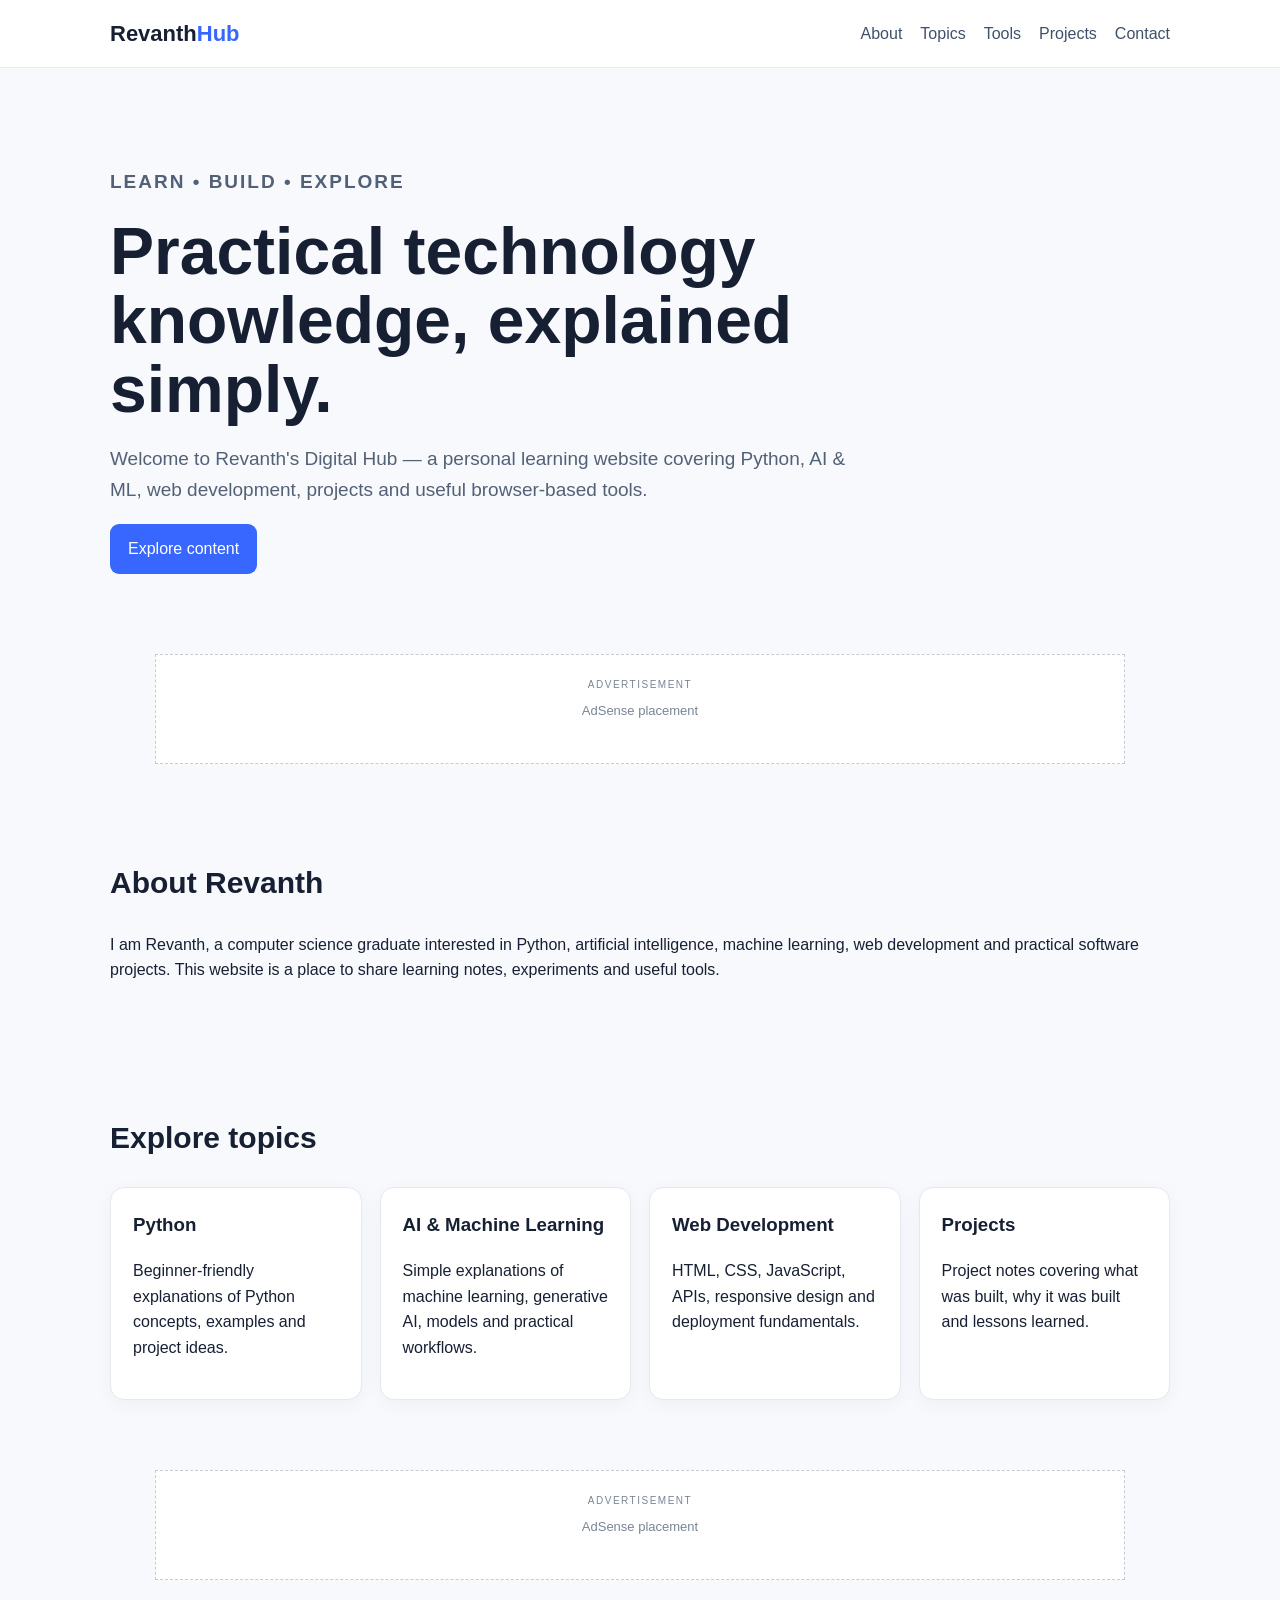
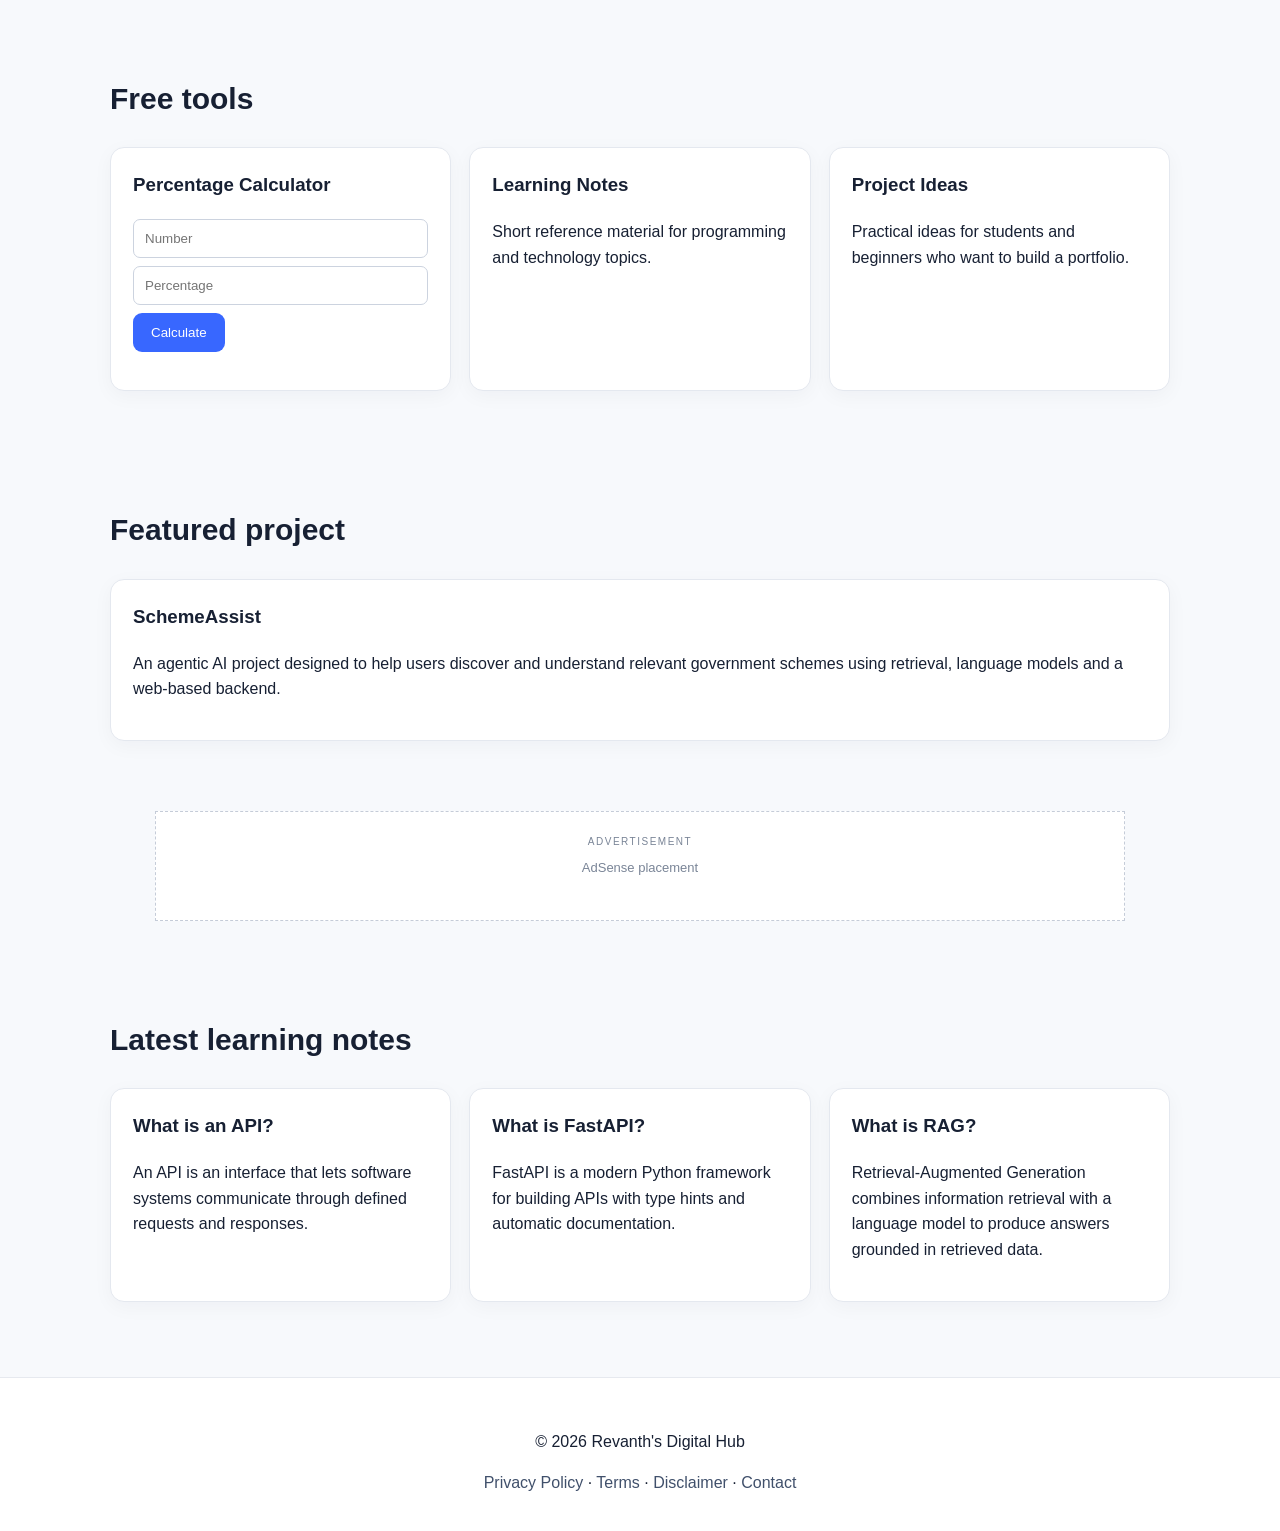
<file: index.html>
<!doctype html>
<html lang="en">
<head>
  <meta charset="utf-8">
  <meta name="viewport" content="width=device-width,initial-scale=1">
  <meta name="description" content="Revanth's Digital Hub — practical articles, programming notes, AI, web development and free tools.">
  <title>Revanth's Digital Hub</title>

  <!-- GOOGLE ADSENSE: After approval, paste your AdSense Auto ads code here.
  Example structure only; DO NOT use this placeholder as real AdSense code.
  -->

  <link rel="stylesheet" href="style.css">
  <script async src="https://pagead2.googlesyndication.com/pagead/js/adsbygoogle.js?client=ca-pub-7710300726330865"
     crossorigin="anonymous"></script>
</head>
<body>
<header>
  <nav class="nav">
    <a class="brand" href="index.html">Revanth<span>Hub</span></a>
    <div class="links">
      <a href="#about">About</a><a href="#topics">Topics</a><a href="#tools">Tools</a>
      <a href="#projects">Projects</a><a href="contact.html">Contact</a>
    </div>
  </nav>
</header>

<main>
  <section class="hero">
    <div>
      <p class="eyebrow">LEARN • BUILD • EXPLORE</p>
      <h1>Practical technology knowledge, explained simply.</h1>
      <p>Welcome to Revanth's Digital Hub — a personal learning website covering Python, AI & ML, web development, projects and useful browser-based tools.</p>
      <a class="button" href="#topics">Explore content</a>
    </div>
  </section>

  <div class="ad-placeholder"><span>ADVERTISEMENT</span><div>AdSense placement</div></div>

  <section id="about" class="section">
    <h2>About Revanth</h2>
    <p>I am Revanth, a computer science graduate interested in Python, artificial intelligence, machine learning, web development and practical software projects. This website is a place to share learning notes, experiments and useful tools.</p>
  </section>

  <section id="topics" class="section">
    <h2>Explore topics</h2>
    <div class="grid">
      <article class="card"><h3>Python</h3><p>Beginner-friendly explanations of Python concepts, examples and project ideas.</p></article>
      <article class="card"><h3>AI & Machine Learning</h3><p>Simple explanations of machine learning, generative AI, models and practical workflows.</p></article>
      <article class="card"><h3>Web Development</h3><p>HTML, CSS, JavaScript, APIs, responsive design and deployment fundamentals.</p></article>
      <article class="card"><h3>Projects</h3><p>Project notes covering what was built, why it was built and lessons learned.</p></article>
    </div>
  </section>

  <div class="ad-placeholder"><span>ADVERTISEMENT</span><div>AdSense placement</div></div>

  <section id="tools" class="section">
    <h2>Free tools</h2>
    <div class="grid">
      <article class="card tool"><h3>Percentage Calculator</h3><input id="num" type="number" placeholder="Number"><input id="pct" type="number" placeholder="Percentage"><button onclick="calc()">Calculate</button><p id="result"></p></article>
      <article class="card"><h3>Learning Notes</h3><p>Short reference material for programming and technology topics.</p></article>
      <article class="card"><h3>Project Ideas</h3><p>Practical ideas for students and beginners who want to build a portfolio.</p></article>
    </div>
  </section>

  <section id="projects" class="section">
    <h2>Featured project</h2>
    <article class="feature">
      <h3>SchemeAssist</h3>
      <p>An agentic AI project designed to help users discover and understand relevant government schemes using retrieval, language models and a web-based backend.</p>
    </article>
  </section>

  <div class="ad-placeholder"><span>ADVERTISEMENT</span><div>AdSense placement</div></div>

  <section class="section">
    <h2>Latest learning notes</h2>
    <div class="grid">
      <article class="card"><h3>What is an API?</h3><p>An API is an interface that lets software systems communicate through defined requests and responses.</p></article>
      <article class="card"><h3>What is FastAPI?</h3><p>FastAPI is a modern Python framework for building APIs with type hints and automatic documentation.</p></article>
      <article class="card"><h3>What is RAG?</h3><p>Retrieval-Augmented Generation combines information retrieval with a language model to produce answers grounded in retrieved data.</p></article>
    </div>
  </section>
</main>

<footer>
  <p>© 2026 Revanth's Digital Hub</p>
  <div><a href="privacy.html">Privacy Policy</a> · <a href="terms.html">Terms</a> · <a href="disclaimer.html">Disclaimer</a> · <a href="contact.html">Contact</a></div>
</footer>
<script src="script.js"></script>
</body>
</html>
</file>
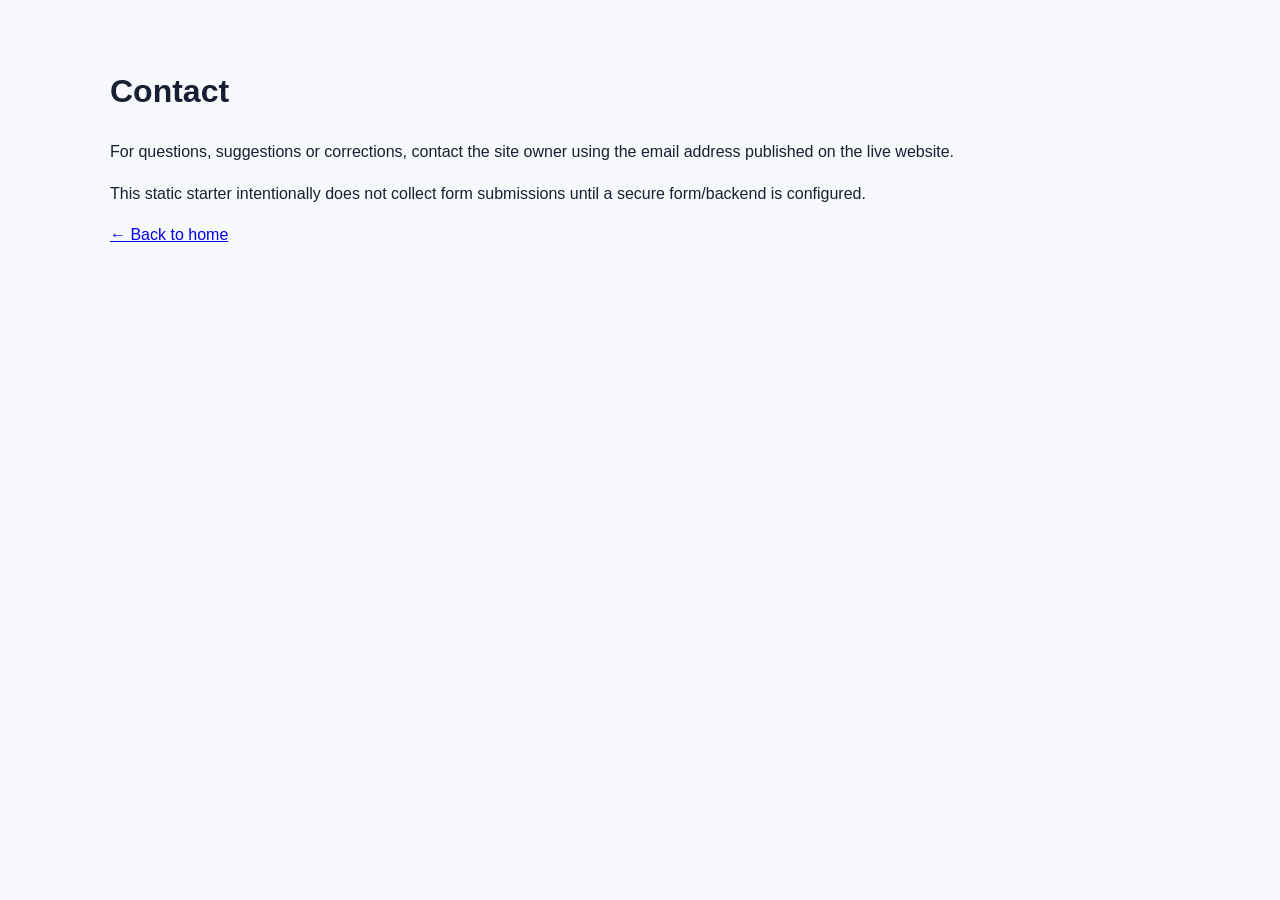
<file: contact.html>
<!doctype html><html><head><meta charset="utf-8"><meta name="viewport" content="width=device-width,initial-scale=1"><title>Contact — Revanth's Digital Hub</title><link rel="stylesheet" href="style.css"></head><body><main class="section"><h1>Contact</h1><p>For questions, suggestions or corrections, contact the site owner using the email address published on the live website.</p><p>This static starter intentionally does not collect form submissions until a secure form/backend is configured.</p><p><a href="index.html">← Back to home</a></p></main></body></html>
</file>
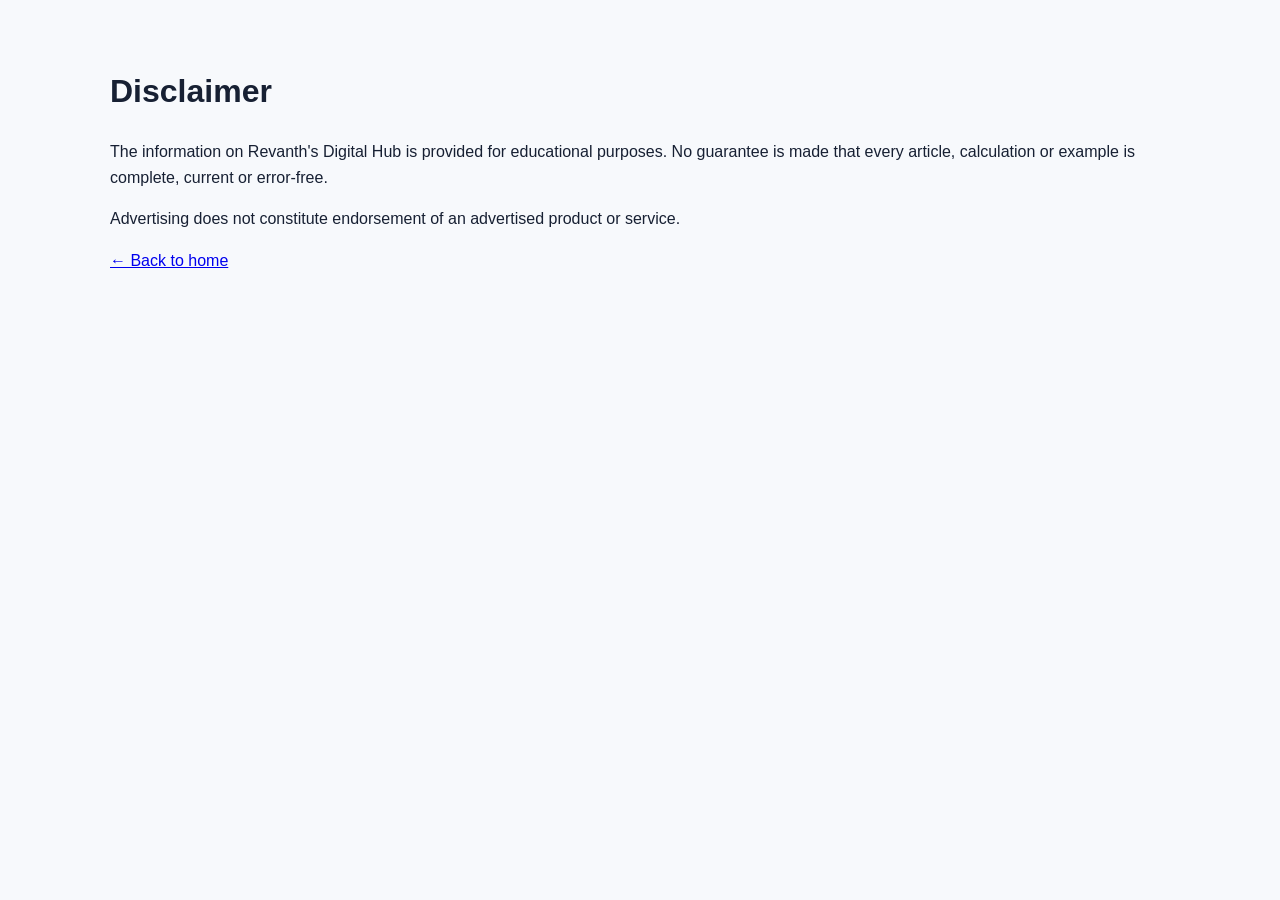
<file: disclaimer.html>
<!doctype html><html><head><meta charset="utf-8"><meta name="viewport" content="width=device-width,initial-scale=1"><title>Disclaimer — Revanth's Digital Hub</title><link rel="stylesheet" href="style.css"></head><body><main class="section"><h1>Disclaimer</h1><p>The information on Revanth's Digital Hub is provided for educational purposes. No guarantee is made that every article, calculation or example is complete, current or error-free.</p><p>Advertising does not constitute endorsement of an advertised product or service.</p><p><a href="index.html">← Back to home</a></p></main></body></html>
</file>
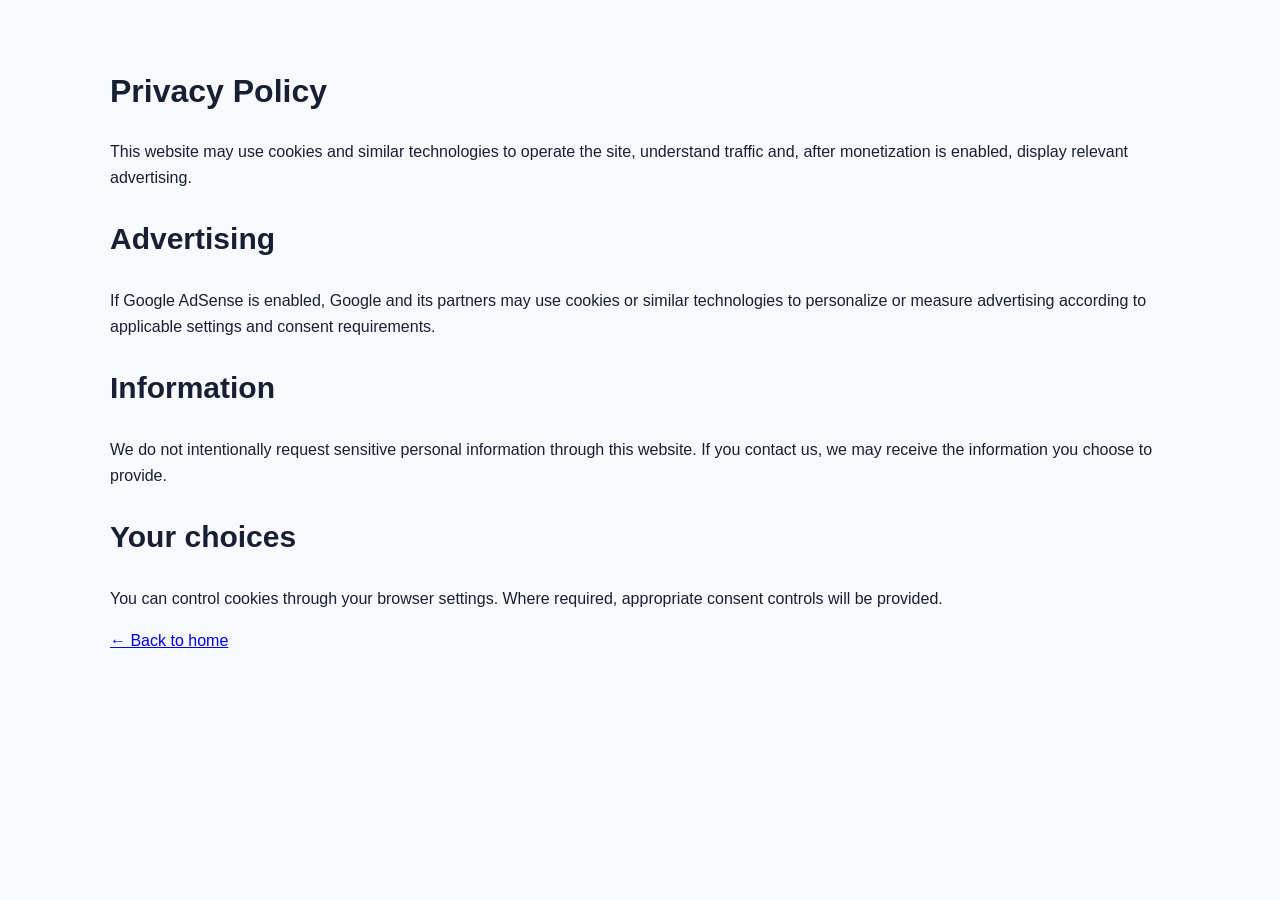
<file: privacy.html>
<!doctype html><html><head><meta charset="utf-8"><meta name="viewport" content="width=device-width,initial-scale=1"><title>Privacy Policy — Revanth's Digital Hub</title><link rel="stylesheet" href="style.css"></head><body><main class="section"><h1>Privacy Policy</h1><p>This website may use cookies and similar technologies to operate the site, understand traffic and, after monetization is enabled, display relevant advertising.</p><h2>Advertising</h2><p>If Google AdSense is enabled, Google and its partners may use cookies or similar technologies to personalize or measure advertising according to applicable settings and consent requirements.</p><h2>Information</h2><p>We do not intentionally request sensitive personal information through this website. If you contact us, we may receive the information you choose to provide.</p><h2>Your choices</h2><p>You can control cookies through your browser settings. Where required, appropriate consent controls will be provided.</p><p><a href="index.html">← Back to home</a></p></main></body></html>
</file>
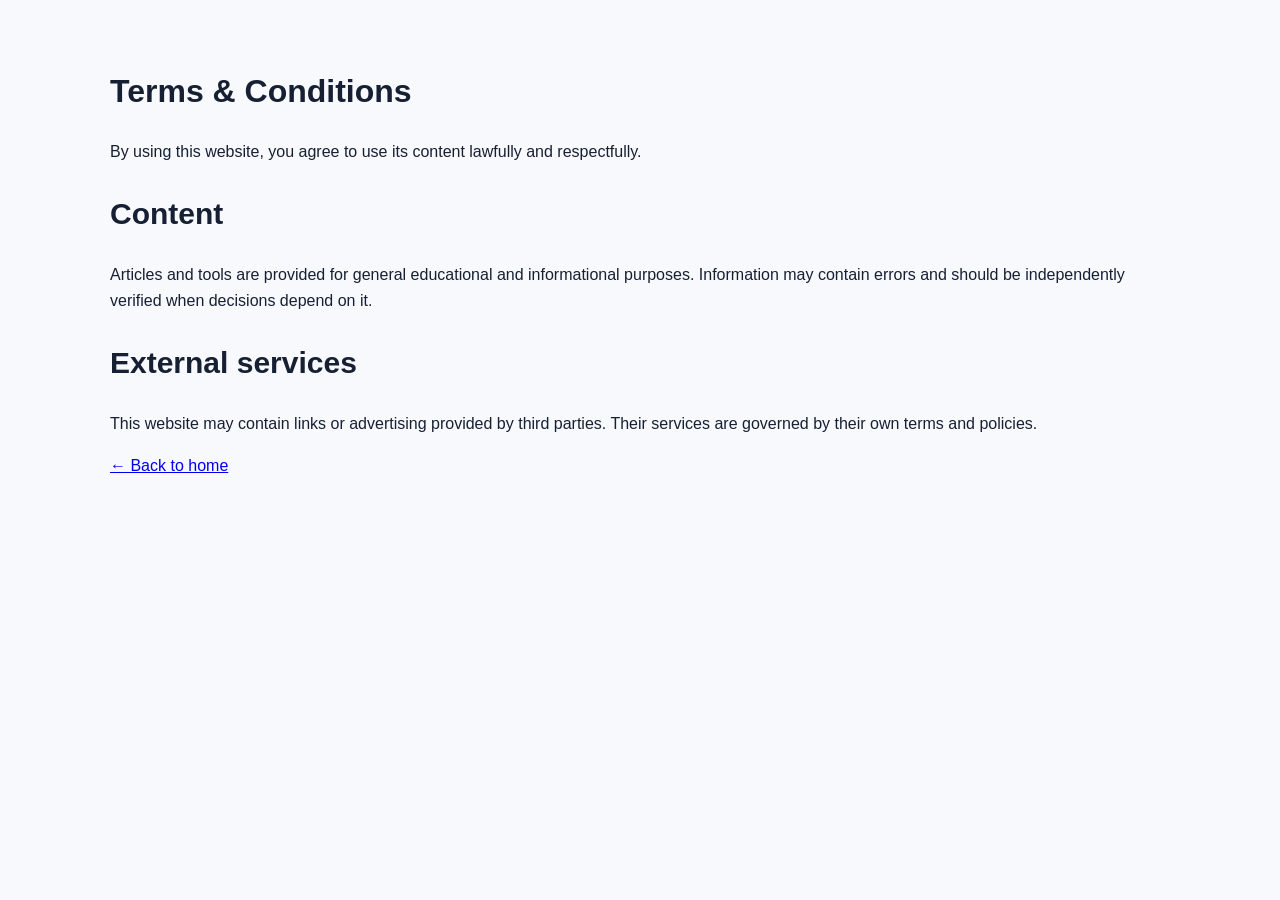
<file: terms.html>
<!doctype html><html><head><meta charset="utf-8"><meta name="viewport" content="width=device-width,initial-scale=1"><title>Terms — Revanth's Digital Hub</title><link rel="stylesheet" href="style.css"></head><body><main class="section"><h1>Terms & Conditions</h1><p>By using this website, you agree to use its content lawfully and respectfully.</p><h2>Content</h2><p>Articles and tools are provided for general educational and informational purposes. Information may contain errors and should be independently verified when decisions depend on it.</p><h2>External services</h2><p>This website may contain links or advertising provided by third parties. Their services are governed by their own terms and policies.</p><p><a href="index.html">← Back to home</a></p></main></body></html>
</file>
<file: style.css>
*{box-sizing:border-box}body{margin:0;font-family:Arial,Helvetica,sans-serif;line-height:1.6;color:#172033;background:#f7f9fc}header{background:#fff;border-bottom:1px solid #e6e9ef;position:sticky;top:0;z-index:10}.nav{max-width:1100px;margin:auto;padding:16px 20px;display:flex;justify-content:space-between;align-items:center}.brand{font-size:22px;font-weight:800;color:#172033;text-decoration:none}.brand span{color:#3867ff}.links{display:flex;gap:18px;flex-wrap:wrap}.links a,footer a{color:#40506b;text-decoration:none}.hero{max-width:1100px;margin:auto;padding:80px 20px 55px}.hero>div{max-width:760px}.eyebrow{font-size:13px;font-weight:700;letter-spacing:2px;color:#3867ff}.hero h1{font-size:clamp(38px,6vw,66px);line-height:1.05;margin:12px 0 20px}.hero p{font-size:19px;color:#536176}.button,button{display:inline-block;background:#3867ff;color:#fff;border:0;border-radius:9px;padding:12px 18px;text-decoration:none;cursor:pointer}.section{max-width:1100px;margin:auto;padding:45px 20px}.section h2{font-size:30px}.grid{display:grid;grid-template-columns:repeat(auto-fit,minmax(230px,1fr));gap:18px}.card,.feature{background:#fff;border:1px solid #e4e8ef;border-radius:14px;padding:22px;box-shadow:0 5px 20px #18243d0a}.card h3,.feature h3{margin-top:0}.tool input{display:block;width:100%;margin:8px 0;padding:11px;border:1px solid #ccd3df;border-radius:7px}.ad-placeholder{max-width:970px;min-height:110px;margin:25px auto;padding:22px;text-align:center;border:1px dashed #c5ccd8;background:#fff;color:#7a8597}.ad-placeholder span{display:block;font-size:10px;letter-spacing:1.5px;margin-bottom:8px}.ad-placeholder div{font-size:13px}footer{margin-top:30px;padding:35px 20px;text-align:center;background:#fff;border-top:1px solid #e6e9ef}@media(max-width:700px){.nav{align-items:flex-start;gap:12px;flex-direction:column}.links{gap:10px}.hero{padding-top:50px}.ad-placeholder{margin-left:15px;margin-right:15px}}
</file>
